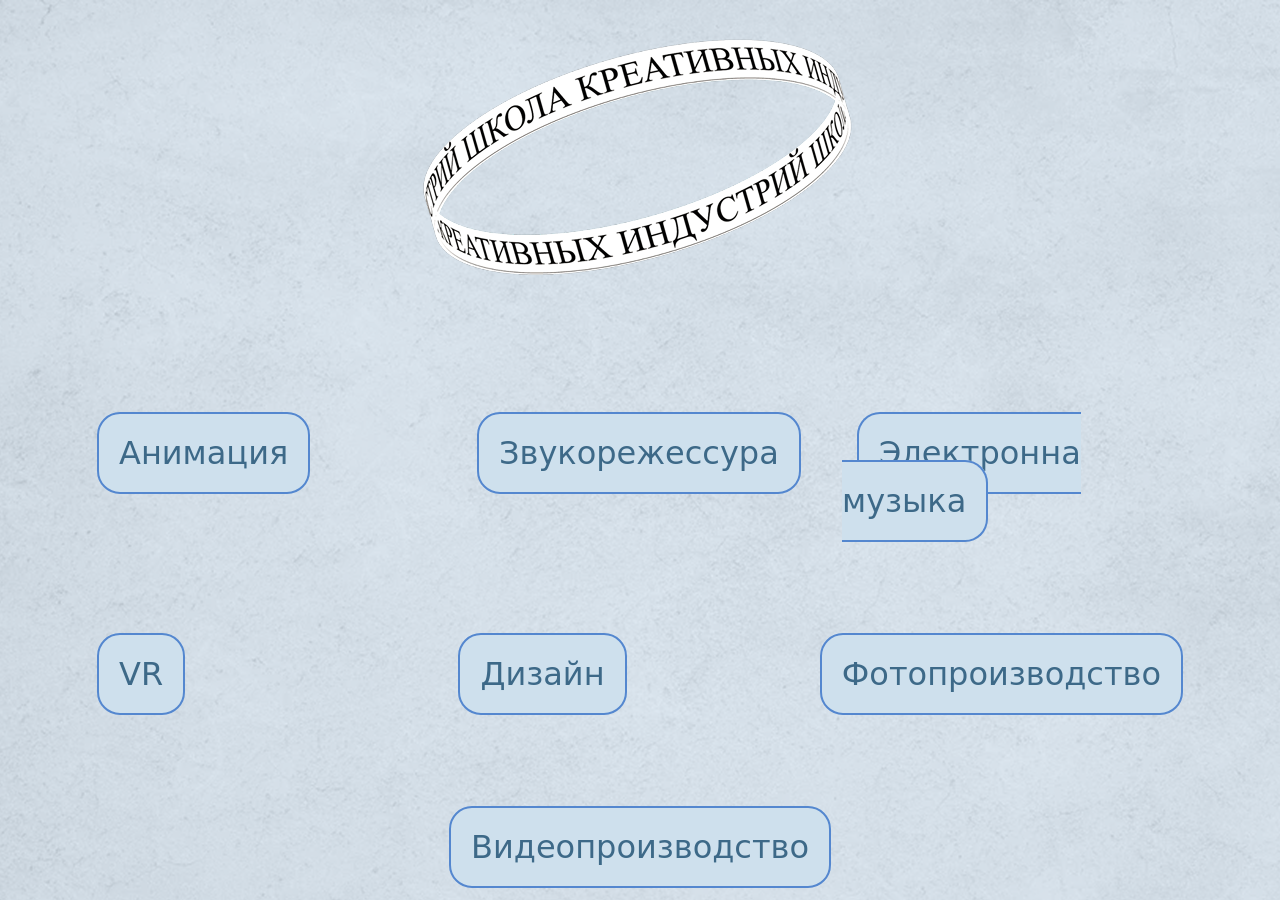
<file: РасписаниеК/index.html>
<!DOCTYPE html>
<html lang="en">
<head>
     <meta charset="UTF-8">
     <meta name="viewport" content="width=device-width, initial-scale=1.0">
     <title>Document</title>
     <link href="https://cdn.jsdelivr.net/npm/bootstrap@5.3.2/dist/css/bootstrap.min.css" rel="stylesheet">
     <link rel="stylesheet" href="assets/css/index.css">
</head>
<body>
     <div class="foxx">
          
     </div>
     <div style="margin: 0 auto; width: fit-content;">
          <img src="assets/img/logo.png" class="logo" alt="">
     </div>
     <div class="container " style="margin-top: 38px;">
        <div class="row marg-top">
               <div class="col"><a class="button" href="#">Анимация</a></div>
               <div class="col"><a class="button" href="#">Звукорежессура</a></div>
               <div class="col"><a class="button" href="#">Электронна музыка</a></div>
          </div>  
          <div class="row marg-top">
               <div class="col"><a class="button" href="#">VR</a></div>
               <div class="col"><a class="button" href="#">Дизайн</a></div>
               <div class="col"><a class="button" href="#">Фотопроизводство</a></div>
          </div>  
          <div class="row marg-top">
               <div class="col"></div>
               <div class="col"><a class="button" href="#">Видеопроизводство</a></div>
               <div class="col"></div>
          </div> 
     </div>
     
</body>
</html>
</file>
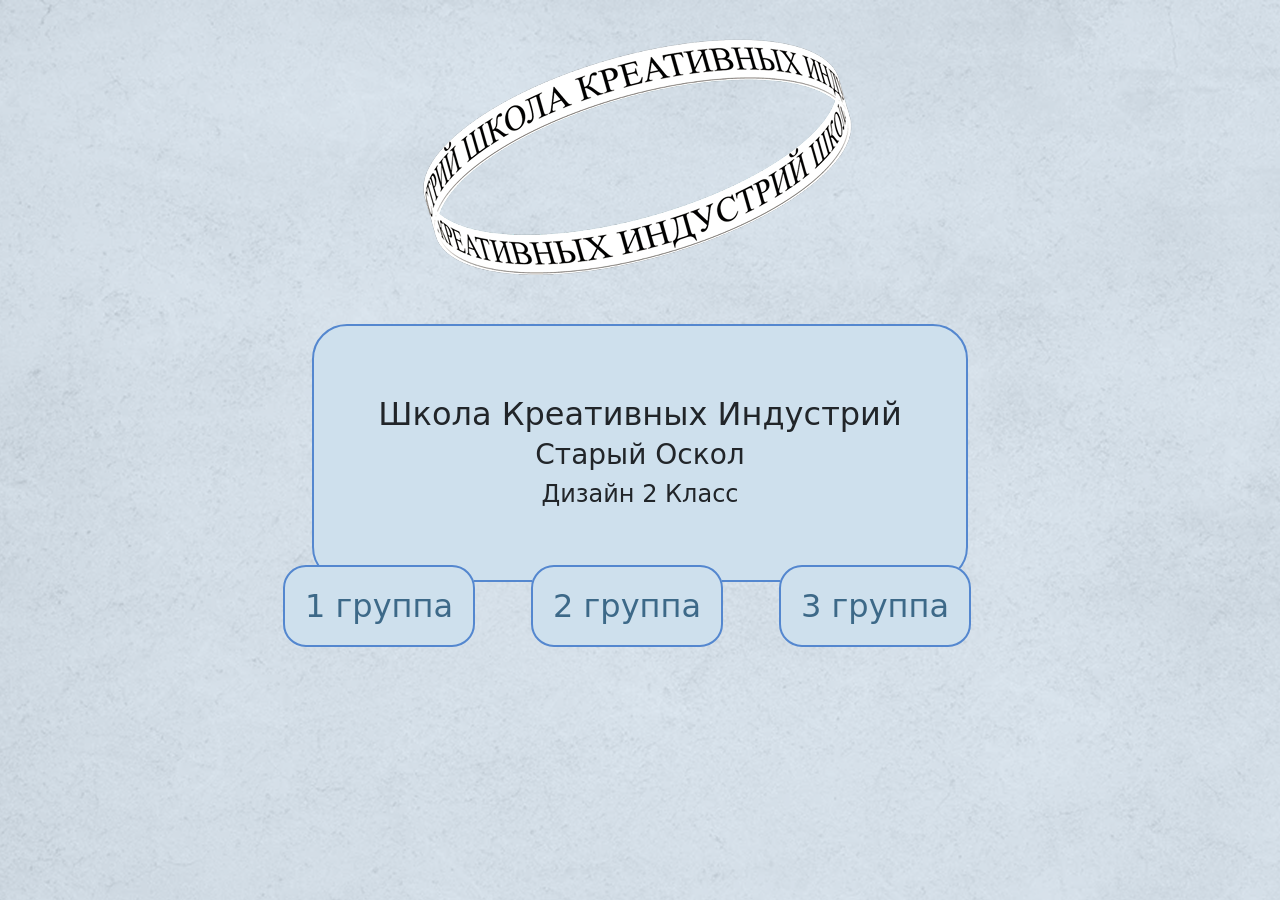
<file: РасписаниеК/desing.html>
<!DOCTYPE html>
<html lang="en">
<head>
     <meta charset="UTF-8">
     <meta name="viewport" content="width=device-width, initial-scale=1.0">
     <title>Document</title>
     <link rel="stylesheet" href="assets/css/desing.css">
     <link href="https://cdn.jsdelivr.net/npm/bootstrap@5.3.2/dist/css/bootstrap.min.css" rel="stylesheet">
     <link rel="stylesheet" href="assets/css/index.css">

</head>
<body>
     <div class="foxx">
          
     </div>
     <div style="margin: 0 auto; width: fit-content;">
          <img src="assets/img/logo.png" class="logo" alt="">
     </div>
     <div class="fix">
               <div class="ski">
                    Школа Креативных Индустрий
                    <h3>Старый Оскол</h3>
                    <h4>Дизайн 2 Класс</h4>
               </div>
               <div class="row container shir">
                         <div class="col"><a class="button" href="#">1 группа</a></div>
                         <div class="col"><a class="button" href="#">2 группа</a></div>
                         <div class="col"><a class="button" href="#">3 группа</a></div>
               </div>
     </div>
</body>
</html>
</file>
<file: РасписаниеК/assets/css/index.css>
body{
     background-color: #DFEEFB ;
     
}
.foxx::before {
  content: "";
  background-image: url('../img/Desktop\ -\ 6.png');
  opacity: 0.3;
  position: absolute;
  z-index: -1;
  top: 0; left: 0; right: 0; bottom: 0;
  width: 100%;
  height: 100%;
  
}
.button {
  background-color: #CEE0ED;
  margin: 15px; 
  padding: 20px;
  border-radius: 3px;
  text-decoration: none;
  color: #3D6988;
  font-size: 32px ;
  border: 2px solid #5487CF;
  border-radius: 23px;
}
.marg-top{
  margin-top: 125px;
}
</file>
<file: РасписаниеК/assets/css/desing.css>
.fix{

    width: 60%;
    margin: 0 auto;
} 
.shir{
    margin: 0 auto;
}
.ski{
    background-color: #CEE0ED;
    padding: 64px;
    border-radius: 35px;
    width: fit-content;
    font-size: 32px;
    margin: 0 auto;
    text-align: center;
    border: 2px solid #5487CF;
    margin-top: 20px;
}
</file>
